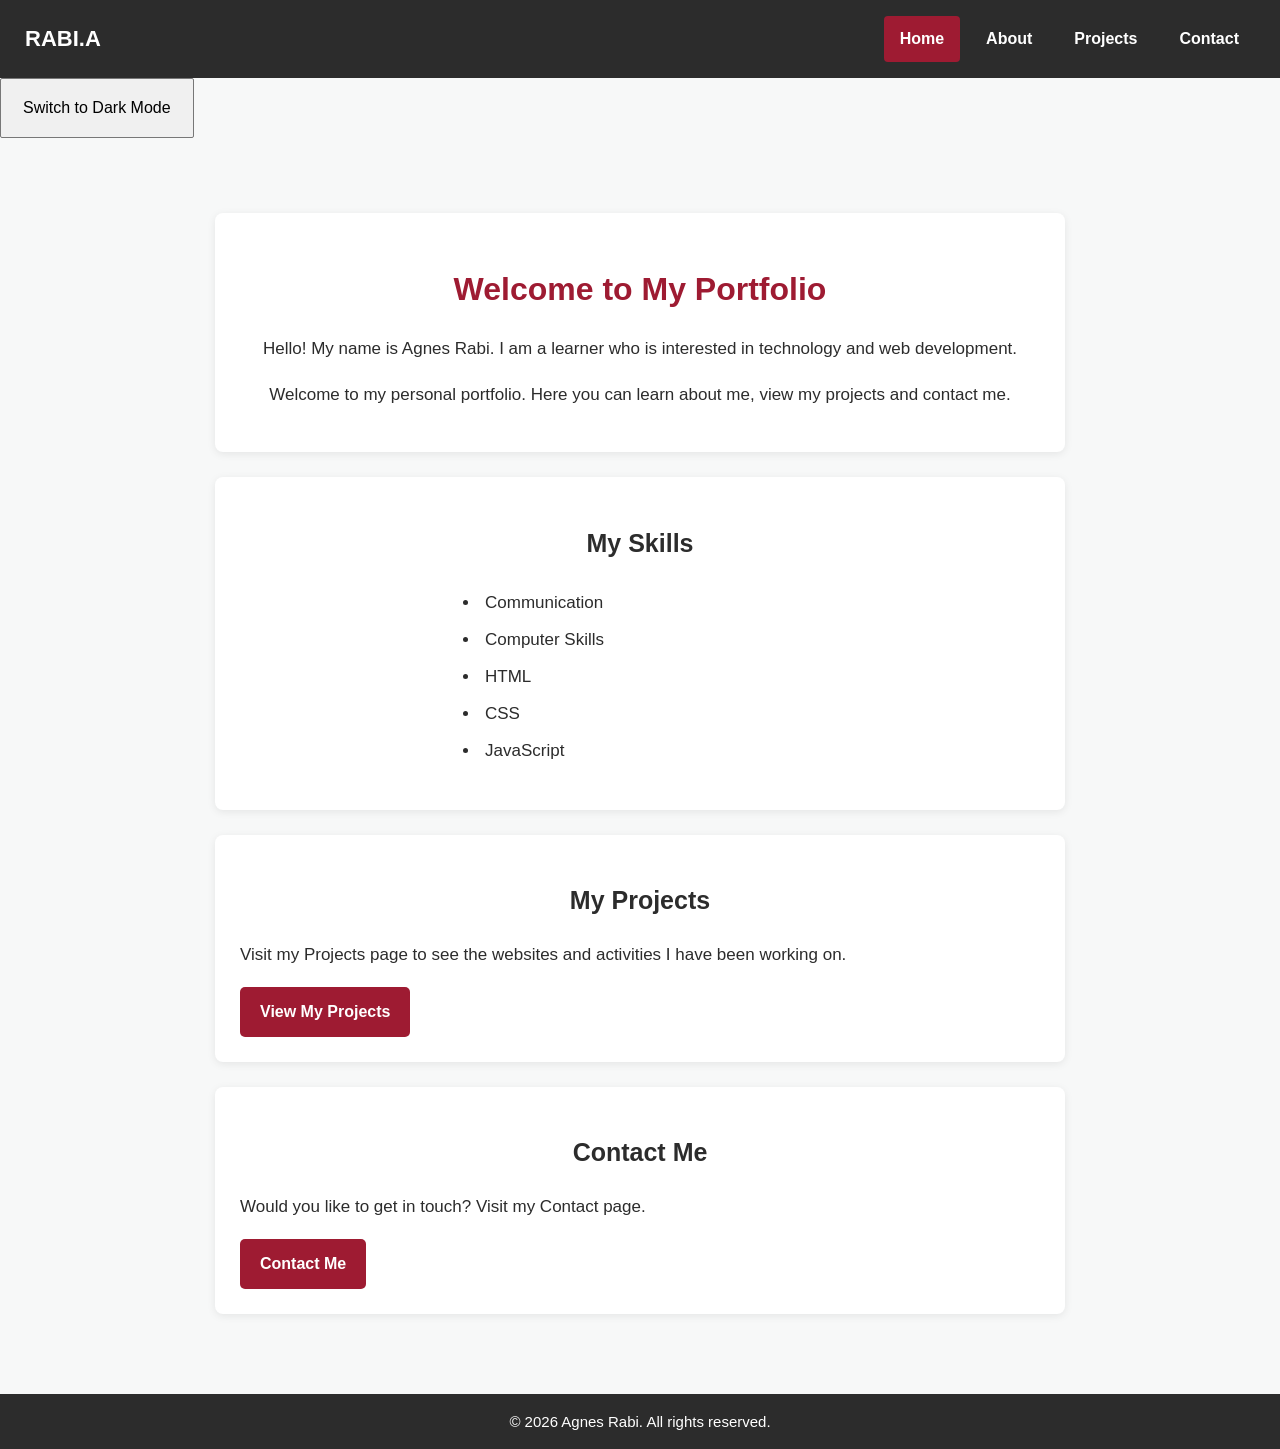
<file: index.html>
<!DOCTYPE html>
<html lang="en">

<head>
    <meta charset="UTF-8">
    <meta name="viewport" content="width=device-width, initial-scale=1.0">

    <title>Agnes Rabi - Personal Portfolio</title>

    <link rel="stylesheet" href="style.css">
</head>

<body>

    <header>
        <nav class="navbar" aria-label="Main navigation">

            <span class="logo">RABI.A</span>

            <div class="nav-links">
                <a href="index.html" class="nav-link active">Home</a>
                <a href="about.html" class="nav-link">About</a>
                <a href="projects.html" class="nav-link">Projects</a>
                <a href="contact.html" class="nav-link">Contact</a>
            </div>

        </nav>
    </header>

    <!-- DARK MODE BUTTON -->
    <button
        type="button"
        id="themeToggle"
        class="theme-toggle"
        aria-pressed="false">
        Switch to Dark Mode
    </button>

    <main>

        <section class="welcome">
            <h1>Welcome to My Portfolio</h1>

            <p>
                Hello! My name is Agnes Rabi. I am a learner
                who is interested in technology and web development.
            </p>

            <p>
                Welcome to my personal portfolio. Here you can
                learn about me, view my projects and contact me.
            </p>
        </section>

        <section class="skills">
            <h2>My Skills</h2>

            <ul>
                <li>Communication</li>
                <li>Computer Skills</li>
                <li>HTML</li>
                <li>CSS</li>
                <li>JavaScript</li>
            </ul>
        </section>

        <section class="home-projects">
            <h2>My Projects</h2>

            <p>
                Visit my Projects page to see the websites
                and activities I have been working on.
            </p>

            <a href="projects.html" class="btn">View My Projects</a>
        </section>

        <section class="home-contact">
            <h2>Contact Me</h2>

            <p>
                Would you like to get in touch?
                Visit my Contact page.
            </p>

            <a href="contact.html" class="btn">Contact Me</a>
        </section>

    </main>

    <footer>
        <p>&copy; 2026 Agnes Rabi. All rights reserved.</p>
    </footer>

    <script src="script.js"></script>

</body>
</html>
</file>
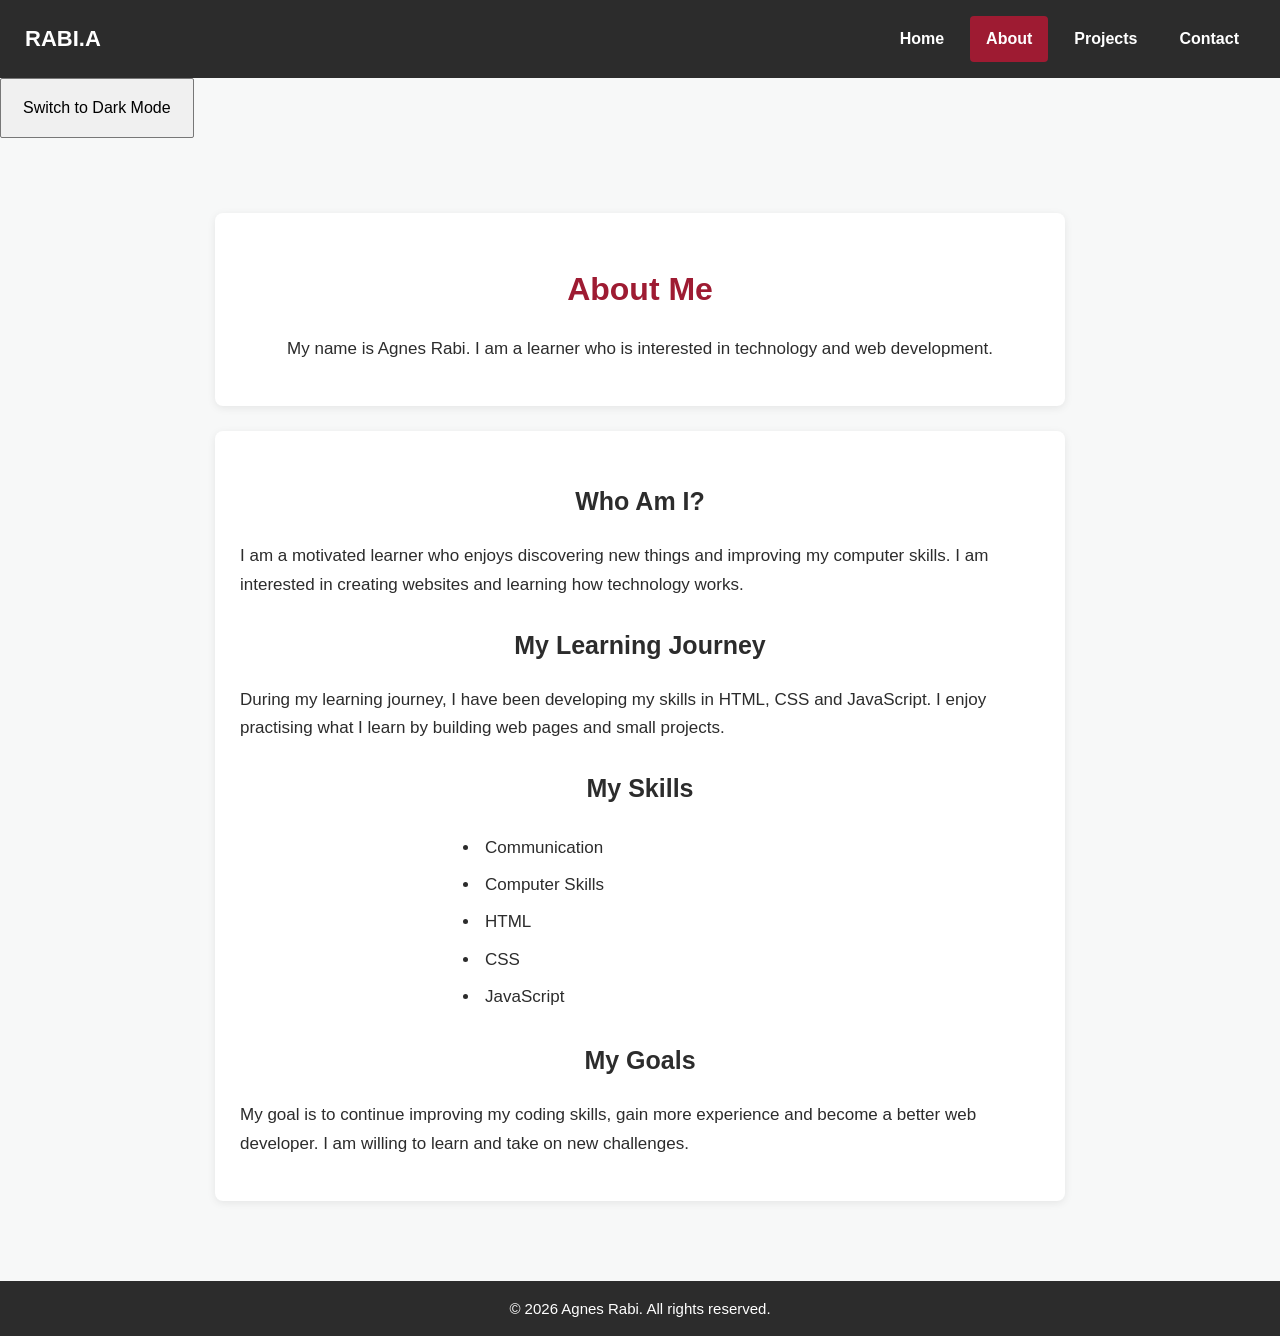
<file: about.html>
<!DOCTYPE html>
<html lang="en">

<head>
    <meta charset="UTF-8">
    <meta name="viewport" content="width=device-width, initial-scale=1.0">

    <title>About Me - Agnes Rabi</title>

    <link rel="stylesheet" href="style.css">
</head>

<body>

    <header>
        <nav class="navbar" aria-label="Main navigation">

            <span class="logo">RABI.A</span>

            <div class="nav-links">
                <a href="index.html" class="nav-link">Home</a>
                <a href="about.html" class="nav-link active">About</a>
                <a href="projects.html" class="nav-link">Projects</a>
                <a href="contact.html" class="nav-link">Contact</a>
            </div>

        </nav>
    </header>

    <!-- DARK MODE BUTTON -->
    <button
        type="button"
        id="themeToggle"
        class="theme-toggle"
        aria-pressed="false">
        Switch to Dark Mode
    </button>

    <main>

        <section class="about-intro">
            <h1>About Me</h1>

            <p>
                My name is Agnes Rabi. I am a learner who is
                interested in technology and web development.
            </p>
        </section>

        <section class="about-content">

            <h2>Who Am I?</h2>

            <p>
                I am a motivated learner who enjoys discovering
                new things and improving my computer skills.
                I am interested in creating websites and learning
                how technology works.
            </p>

            <h2>My Learning Journey</h2>

            <p>
                During my learning journey, I have been developing
                my skills in HTML, CSS and JavaScript.
                I enjoy practising what I learn by building
                web pages and small projects.
            </p>

            <h2>My Skills</h2>

            <ul>
                <li>Communication</li>
                <li>Computer Skills</li>
                <li>HTML</li>
                <li>CSS</li>
                <li>JavaScript</li>
            </ul>

            <h2>My Goals</h2>

            <p>
                My goal is to continue improving my coding skills,
                gain more experience and become a better web developer.
                I am willing to learn and take on new challenges.
            </p>

        </section>

    </main>

    <footer>
        <p>&copy; 2026 Agnes Rabi. All rights reserved.</p>
    </footer>

    <script src="script.js"></script>

</body>
</html>
</file>
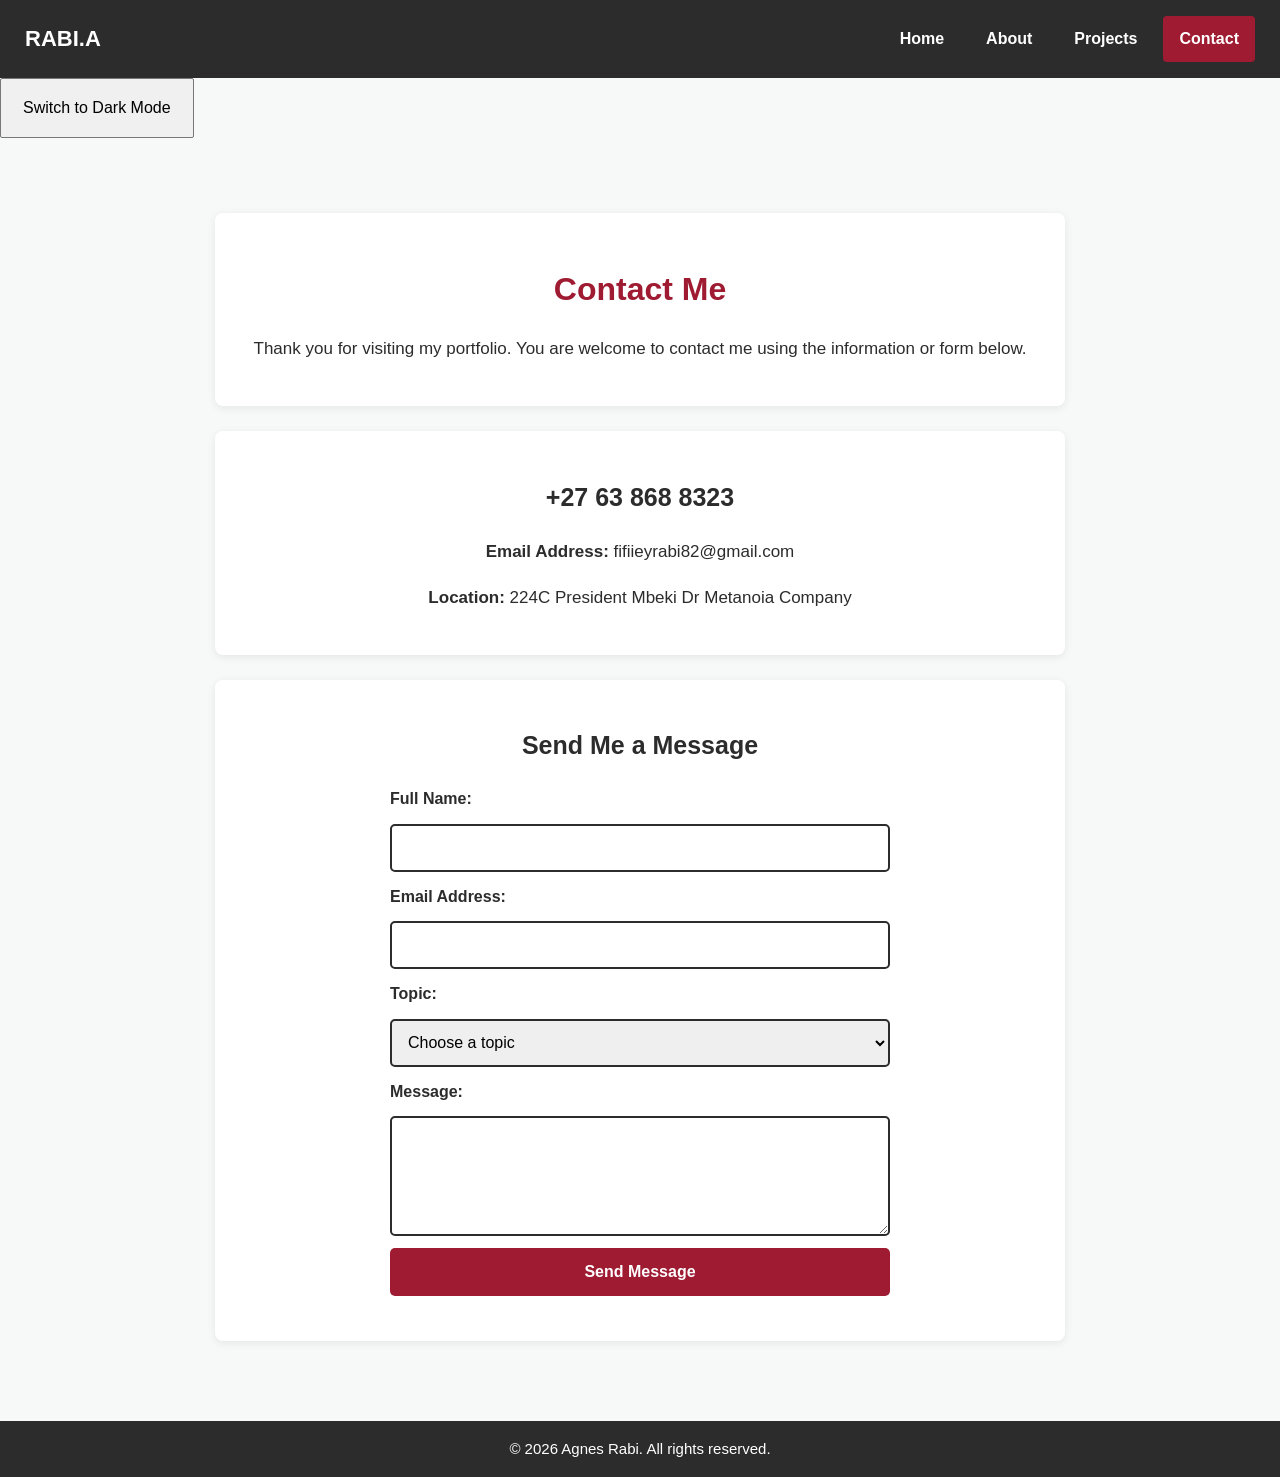
<file: contact.html>
<!DOCTYPE html>
<html lang="en">

<head>
    <meta charset="UTF-8">
    <meta name="viewport" content="width=device-width, initial-scale=1.0">

    <title>Contact Me - Agnes Rabi</title>

    <link rel="stylesheet" href="style.css">
</head>

<body>

    <header>
        <nav class="navbar" aria-label="Main navigation">

            <span class="logo">RABI.A</span>

            <div class="nav-links">
                <a href="index.html" class="nav-link">Home</a>
                <a href="about.html" class="nav-link">About</a>
                <a href="projects.html" class="nav-link">Projects</a>
                <a href="contact.html" class="nav-link active">Contact</a>
            </div>

        </nav>
    </header>

    <!-- DARK MODE BUTTON -->
    <button
        type="button"
        id="themeToggle"
        class="theme-toggle"
        aria-pressed="false">
        Switch to Dark Mode
    </button>

    <main>

        <section class="contact-intro">

            <h1>Contact Me</h1>

            <p>
                Thank you for visiting my portfolio.
                You are welcome to contact me using the
                information or form below.
            </p>

        </section>

        <section class="contact-information">

            <h2>+27 63 868 8323</h2>

            <p>
                <strong>Email Address:</strong>
                fifiieyrabi82@gmail.com
            </p>

            <p>
                <strong>Location:</strong>
                224C President Mbeki Dr
                Metanoia Company
            </p>

        </section>

        <section class="contact-form-section">

            <h2>Send Me a Message</h2>

            <form id="contactForm">

                <label for="name">Full Name:</label>
                <input
                    type="text"
                    id="name"
                    name="name"
                    required
                >

                <label for="email">Email Address:</label>
                <input
                    type="email"
                    id="email"
                    name="email"
                    required
                >

                <label for="topic">Topic:</label>

                <select id="topic" name="topic" required>
                    <option value="">Choose a topic</option>
                    <option value="general">General Enquiry</option>
                    <option value="projects">Projects</option>
                    <option value="feedback">Feedback</option>
                </select>

                <label for="message">Message:</label>

                <textarea
                    id="message"
                    name="message"
                    rows="5"
                    required
                ></textarea>

                <button type="submit">Send Message</button>

            </form>

        </section>

    </main>

    <footer>
        <p>&copy; 2026 Agnes Rabi. All rights reserved.</p>
    </footer>

    <script src="script.js"></script>

</body>
</html>
</file>
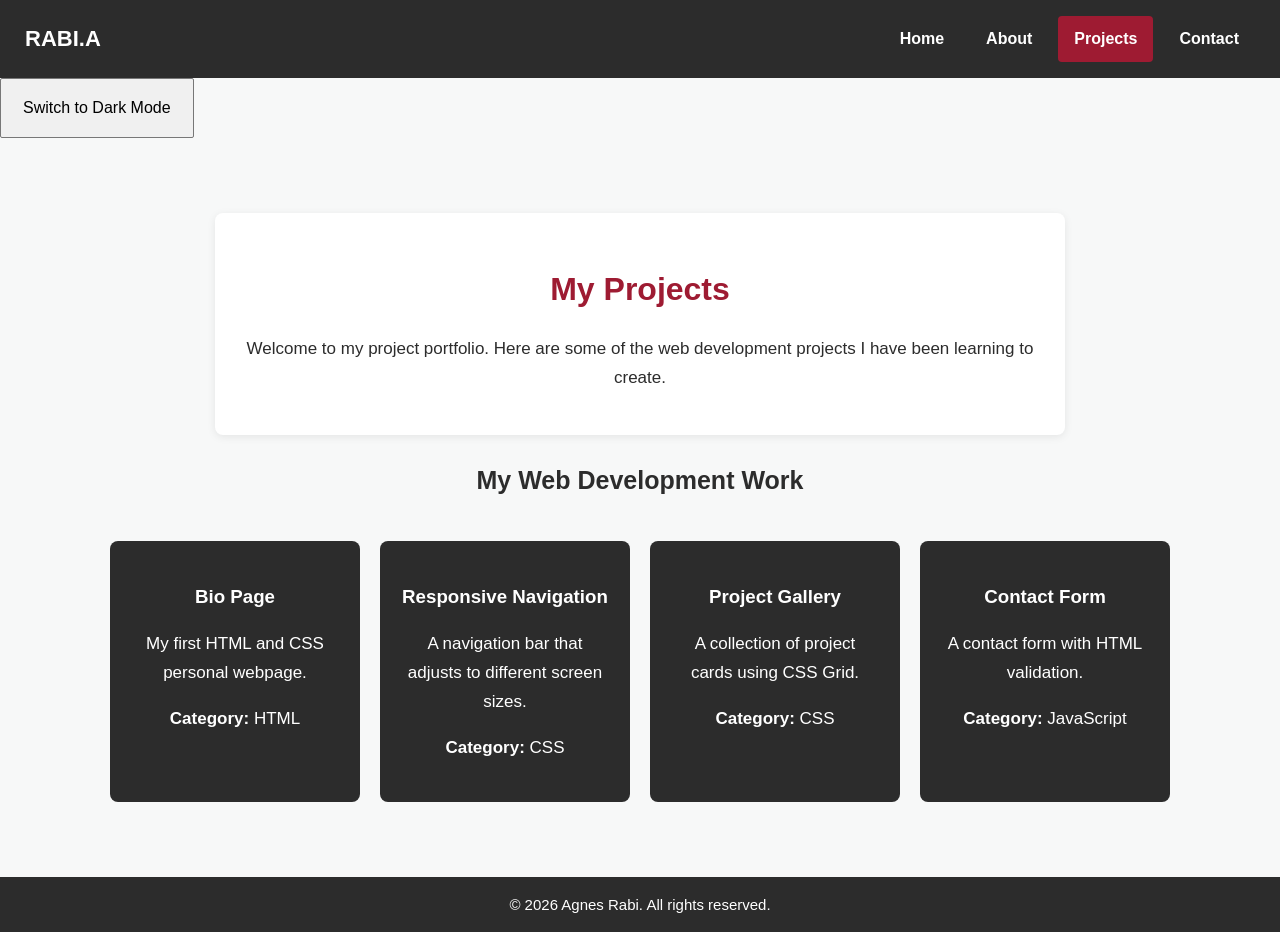
<file: projects.html>
<!DOCTYPE html>
<html lang="en">

<head>
    <meta charset="UTF-8">
    <meta name="viewport" content="width=device-width, initial-scale=1.0">

    <title>My Projects - Agnes Rabi</title>

    <link rel="stylesheet" href="style.css">
</head>

<body>

    <!-- HEADER AND NAVIGATION -->
    <header>
        <nav class="navbar" aria-label="Main navigation">

            <span class="logo">RABI.A</span>

            <div class="nav-links">
                <a href="index.html" class="nav-link">Home</a>
                <a href="about.html" class="nav-link">About</a>
                <a href="projects.html" class="nav-link active">Projects</a>
                <a href="contact.html" class="nav-link">Contact</a>
            </div>

        </nav>
    </header>

    <!-- DARK MODE BUTTON -->
    <button
        type="button"
        id="themeToggle"
        class="theme-toggle"
        aria-pressed="false">
        Switch to Dark Mode
    </button>

    <!-- MAIN CONTENT -->
    <main>

        <!-- PROJECT INTRODUCTION -->
        <section class="projects-intro">

            <h1>My Projects</h1>

            <p>
                Welcome to my project portfolio. Here are some
                of the web development projects I have been
                learning to create.
            </p>

        </section>

        <!-- PROJECT CARDS -->
        <section class="projects-section">

            <h2>My Web Development Work</h2>

            <div id="projectsGrid" class="projects-grid">
                <!-- JavaScript will display the project cards here -->
            </div>

        </section>

    </main>

    <!-- FOOTER -->
    <footer>
        <p>&copy; 2026 Agnes Rabi. All rights reserved.</p>
    </footer>

    <!-- JAVASCRIPT -->
    <script src="script.js"></script>

</body>
</html>
</file>
<file: style.css>
/* GENERAL PAGE STYLING */

* {
    box-sizing: border-box;
}

body {
    font-family: Arial, Helvetica, sans-serif;
    background-color: #f7f8f8;
    color: #2c2c2c;
    margin: 0;
    padding: 0;
    line-height: 1.6;
    transition: background-color 0.3s ease, color 0.3s ease;
}

/* NAVIGATION BAR */

.navbar {
    display: flex;
    justify-content: space-between;
    align-items: center;
    flex-wrap: wrap;
    gap: 15px;
    background-color: #2c2c2c;
    padding: 16px 25px;
}

.logo {
    color: #ffffff;
    font-size: 22px;
    font-weight: bold;
}

.nav-links {
    display: flex;
    flex-wrap: wrap;
    gap: 10px;
}

.nav-link {
    color: #ffffff;
    text-decoration: none;
    font-weight: bold;
    padding: 10px 16px;
    border-radius: 4px;
    min-height: 44px;
    display: inline-flex;
    align-items: center;
}

.nav-link:hover,
.nav-link.active {
    background-color: #9E1B32;
}

/* DARK MODE TOGGLE BUTTON */

/* DARK MODE TOGGLE BUTTON */

.theme-toggle {
    display: block;
    background-color: #f0f0f0;
    color: #000000;
    border: 1px solid #777777;
    border-radius: 2px;
    padding: 18px 22px;
    min-height: 60px;
    font-size: 16px;
    font-weight: normal;
    cursor: pointer;
    margin-bottom: 25px;
}

.theme-toggle:hover {
    background-color: #dddddd;
    color: #000000;
}
/* KEYBOARD FOCUS */

a:focus-visible,
button:focus-visible,
input:focus-visible,
select:focus-visible,
textarea:focus-visible {
    outline: 3px solid #9E1B32;
    outline-offset: 3px;
}

/* MAIN CONTENT */

main {
    max-width: 1100px;
    margin: 0 auto;
    padding: 25px 20px;
}

h1 {
    color: #9E1B32;
    font-size: 32px;
    text-align: center;
    margin-bottom: 20px;
}

h2 {
    color: #2c2c2c;
    font-size: 25px;
    text-align: center;
}

p {
    font-size: 17px;
    line-height: 1.7;
}

/* HOME AND OTHER PAGE CONTENT BOXES */

.welcome,
.skills,
.home-projects,
.home-contact,
.projects-intro,
.about-intro,
.about-content,
.contact-intro,
.contact-information,
.contact-form-section {
    max-width: 850px;
    margin: 25px auto;
    padding: 25px;
    background-color: #ffffff;
    border-radius: 8px;
    box-shadow: 0 2px 8px rgba(0, 0, 0, 0.08);
}

/* HOME PAGE */

.welcome {
    text-align: center;
}

.skills ul,
.about-content ul {
    max-width: 400px;
    margin: 15px auto;
    padding-left: 40px;
}

.skills li,
.about-content li {
    padding: 5px;
    font-size: 17px;
}

/* BUTTONS */

.btn {
    display: inline-flex;
    justify-content: center;
    align-items: center;
    background-color: #9E1B32;
    color: #ffffff;
    text-decoration: none;
    font-weight: bold;
    padding: 12px 20px;
    min-height: 48px;
    border-radius: 5px;
    transition: background-color 0.3s ease;
}

.btn:hover {
    background-color: #2c2c2c;
}

/* PROJECTS PAGE */

.projects-intro,
.about-intro,
.contact-intro {
    text-align: center;
}

.projects-grid {
    display: grid;
    grid-template-columns: repeat(auto-fit, minmax(220px, 1fr));
    gap: 20px;
    padding: 20px 0;
}

.project-card {
    background-color: #2c2c2c;
    color: #ffffff;
    padding: 22px;
    border-radius: 8px;
    text-align: center;
    transition: transform 0.3s ease, background-color 0.3s ease;
}

.project-card h3 {
    color: #ffffff;
}

.project-card:hover {
    transform: translateY(-5px);
    background-color: #9E1B32;
}

/* ABOUT PAGE */

.about-content {
    text-align: left;
}

.about-content h2 {
    margin-top: 25px;
}

/* CONTACT PAGE */

.contact-information,
.contact-form-section {
    text-align: center;
}

.contact-form-section form {
    display: flex;
    flex-direction: column;
    gap: 12px;
    max-width: 500px;
    margin: 20px auto;
    text-align: left;
}

.contact-form-section label {
    font-weight: bold;
}

.contact-form-section input,
.contact-form-section select,
.contact-form-section textarea {
    width: 100%;
    padding: 12px;
    border: 2px solid #2c2c2c;
    border-radius: 5px;
    font-family: Arial, Helvetica, sans-serif;
    font-size: 16px;
}

.contact-form-section input,
.contact-form-section select {
    min-height: 48px;
}

.contact-form-section textarea {
    min-height: 120px;
    resize: vertical;
}

.contact-form-section button {
    background-color: #9E1B32;
    color: #ffffff;
    border: none;
    border-radius: 5px;
    padding: 12px 20px;
    min-height: 48px;
    font-size: 16px;
    font-weight: bold;
    cursor: pointer;
    transition: background-color 0.3s ease;
}

.contact-form-section button:hover {
    background-color: #2c2c2c;
}

/* FOOTER */

footer {
    background-color: #2c2c2c;
    color: #ffffff;
    text-align: center;
    padding: 15px;
    margin-top: 30px;
}

footer p {
    margin: 0;
    font-size: 15px;
}

/* DARK MODE */

body.dark-mode {
    background-color: #181818;
    color: #f1f1f1;
}

body.dark-mode h2 {
    color: #f1f1f1;
}

body.dark-mode p,
body.dark-mode li,
body.dark-mode label {
    color: #f1f1f1;
}

body.dark-mode .welcome,
body.dark-mode .skills,
body.dark-mode .home-projects,
body.dark-mode .home-contact,
body.dark-mode .projects-intro,
body.dark-mode .about-intro,
body.dark-mode .about-content,
body.dark-mode .contact-intro,
body.dark-mode .contact-information,
body.dark-mode .contact-form-section {
    background-color: #292929;
    color: #f1f1f1;
}

body.dark-mode .contact-form-section input,
body.dark-mode .contact-form-section select,
body.dark-mode .contact-form-section textarea {
    background-color: #181818;
    color: #ffffff;
    border-color: #aaaaaa;
}

body.dark-mode .contact-form-section input::placeholder,
body.dark-mode .contact-form-section textarea::placeholder {
    color: #cccccc;
}

body.dark-mode .project-card {
    background-color: #383838;
    color: #ffffff;
}

body.dark-mode .project-card h3 {
    color: #ffffff;
}

body.dark-mode .project-card:hover {
    background-color: #9E1B32;
}

body.dark-mode .btn:hover {
    background-color: #ffffff;
    color: #2c2c2c;
}

/* TABLET RESPONSIVENESS */

@media (max-width: 900px) {
    main {
        padding: 20px 15px;
    }

    .navbar {
        padding: 14px;
    }
}

/* MOBILE RESPONSIVENESS */

@media (max-width: 600px) {
    .navbar {
        flex-direction: column;
        align-items: center;
    }

    .nav-links {
        width: 100%;
        flex-direction: column;
        align-items: stretch;
    }

    .nav-link,
    .theme-toggle {
        justify-content: center;
        width: 100%;
        min-height: 48px;
    }

    main {
        padding: 12px;
    }

    h1 {
        font-size: 26px;
    }

    h2 {
        font-size: 22px;
    }

    p {
        font-size: 16px;
    }

    .welcome,
    .skills,
    .home-projects,
    .home-contact,
    .projects-intro,
    .about-intro,
    .about-content,
    .contact-intro,
    .contact-information,
    .contact-form-section {
        padding: 18px;
    }

    .projects-grid {
        grid-template-columns: 1fr;
    }

    .btn {
        width: 100%;
    }
}

/* REDUCED MOTION */

@media (prefers-reduced-motion: reduce) {
    *,
    *::before,
    *::after {
        scroll-behavior: auto !important;
        transition-duration: 0.01ms !important;
        animation-duration: 0.01ms !important;
    }

    .project-card:hover {
        transform: none;
    }
}
</file>
